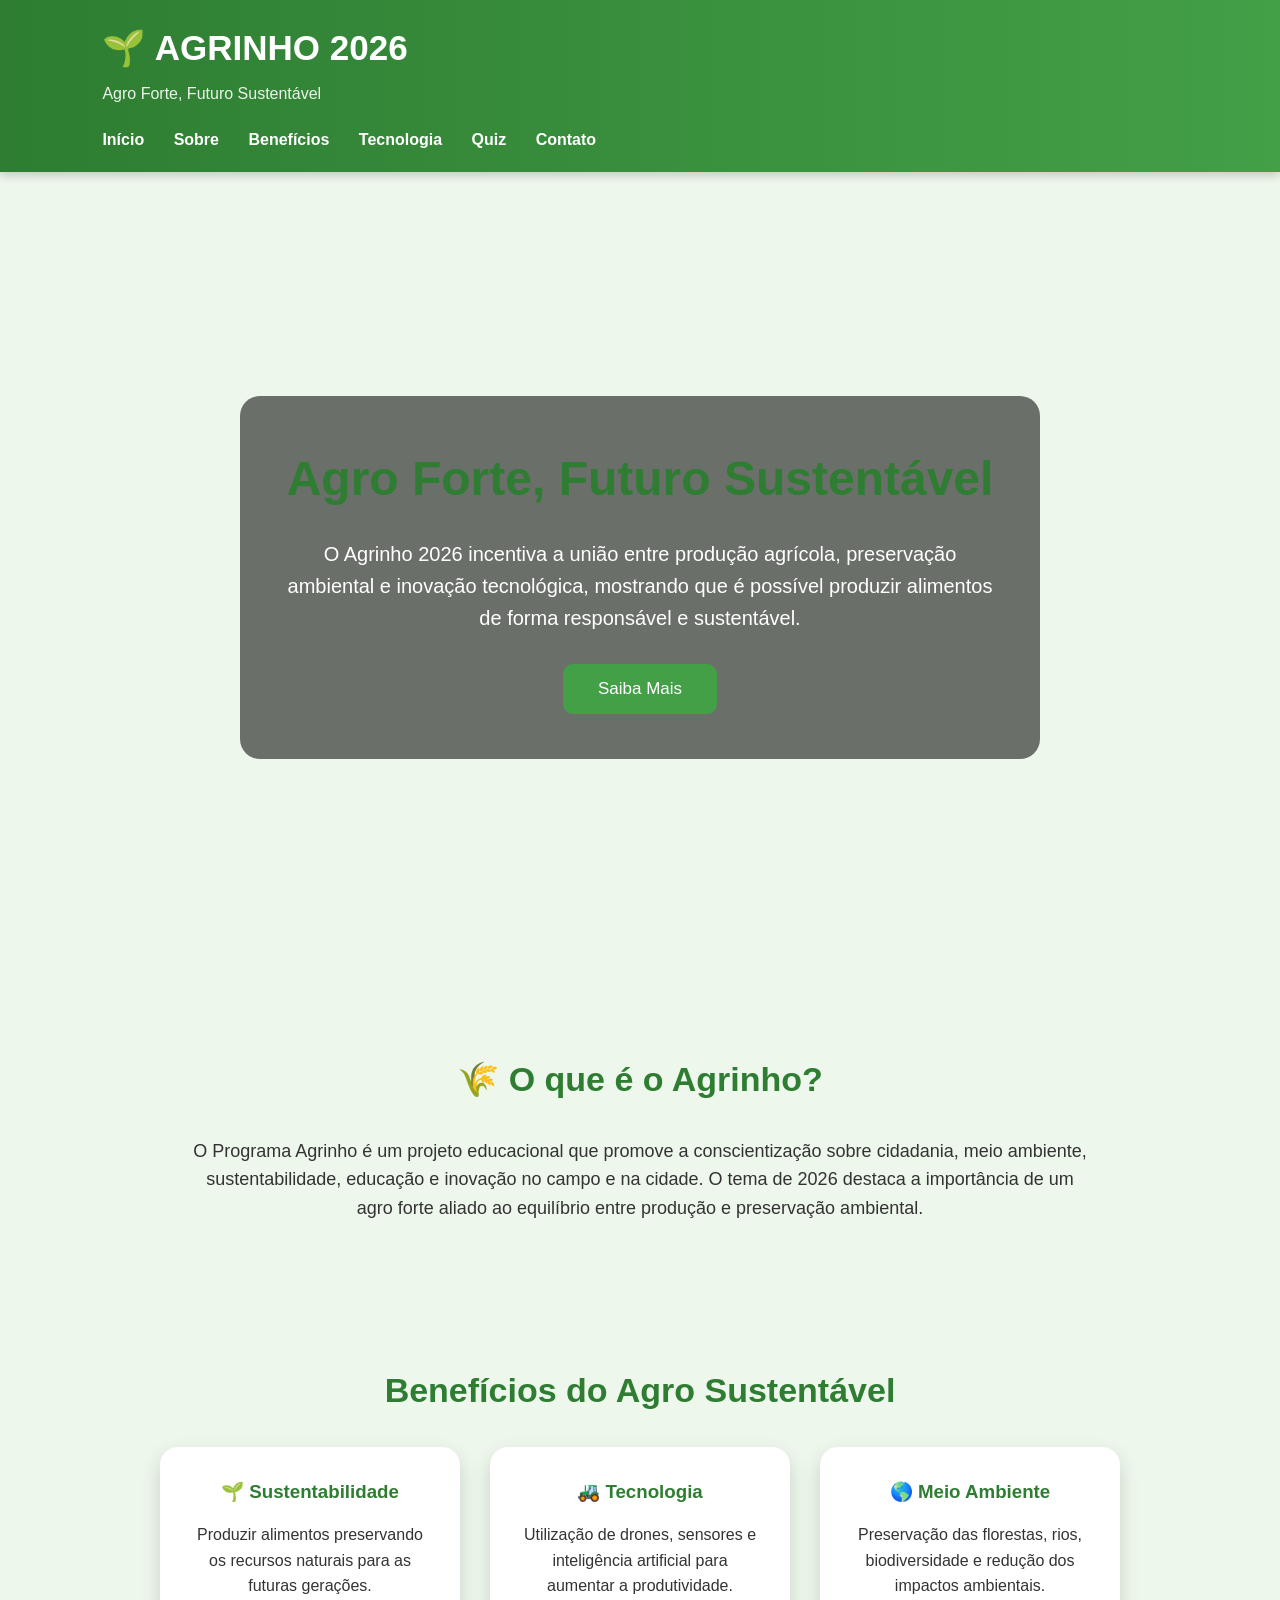
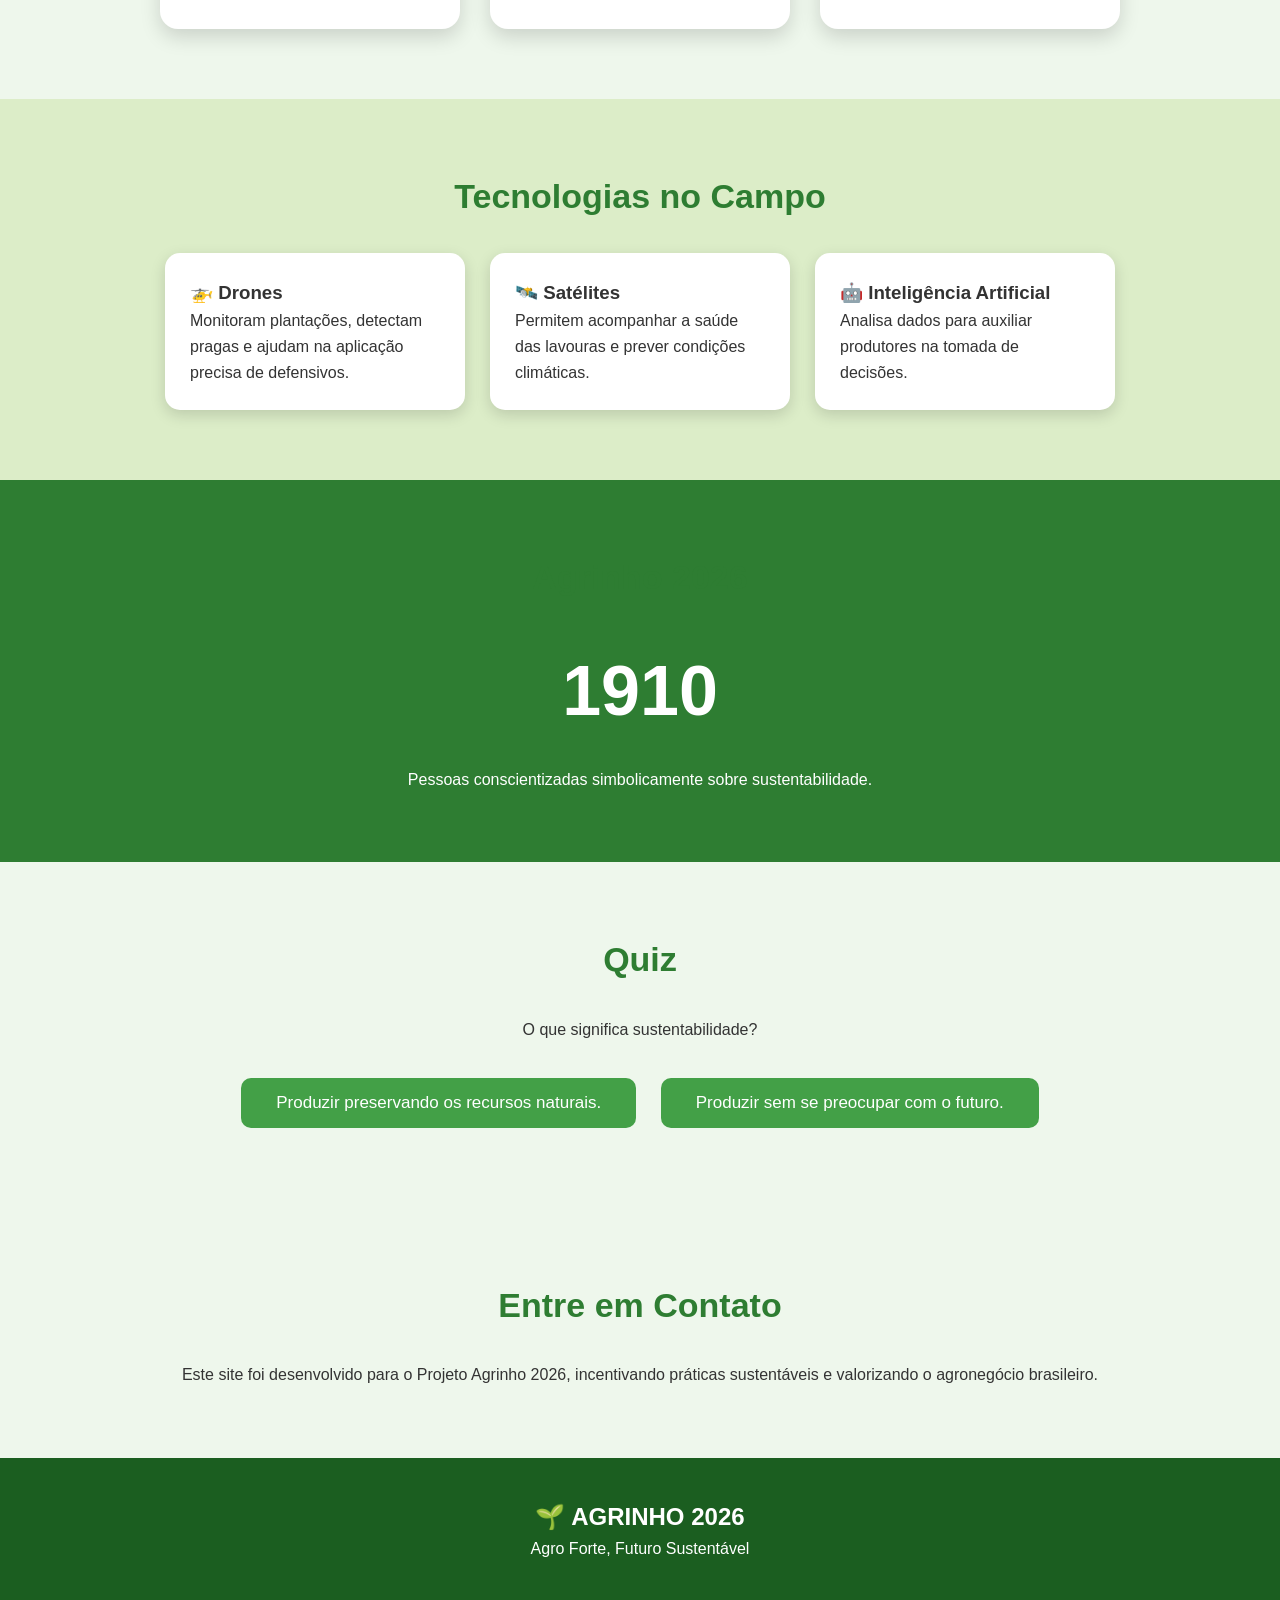
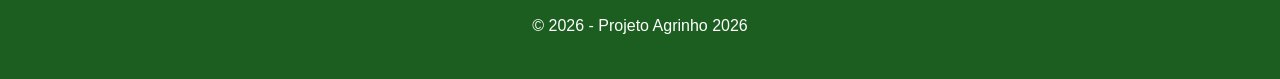
<file: index.html>
<!DOCTYPE html>
<html lang="pt-BR">

<head>

    <meta charset="UTF-8">
    <meta name="viewport" content="width=device-width, initial-scale=1.0">

    <title>Agrinho 2026 | Agro Forte, Futuro Sustentável</title>

    <link rel="stylesheet" href="style.css">

    <script src="script.js" defer></script>

</head>

<body>

    <!-- Cabeçalho -->

    <header>

        <h1>🌱 AGRINHO 2026</h1>

        <p>Agro Forte, Futuro Sustentável</p>

        <nav>

            <a href="#inicio">Início</a>
            <a href="#sobre">Sobre</a>
            <a href="#beneficios">Benefícios</a>
            <a href="#tecnologia">Tecnologia</a>
            <a href="#quiz">Quiz</a>
            <a href="#contato">Contato</a>

        </nav>

    </header>

    <!-- Banner -->

    <section class="banner" id="inicio">

        <div class="banner-texto">

            <h2>Agro Forte, Futuro Sustentável</h2>

            <p>

                O Agrinho 2026 incentiva a união entre produção agrícola,
                preservação ambiental e inovação tecnológica, mostrando que
                é possível produzir alimentos de forma responsável e sustentável.

            </p>

            <button onclick="saibaMais()">

                Saiba Mais

            </button>

        </div>

    </section>

    <!-- Sobre -->

    <section class="sobre" id="sobre">

        <h2>🌾 O que é o Agrinho?</h2>

        <p>

            O Programa Agrinho é um projeto educacional que promove a conscientização
            sobre cidadania, meio ambiente, sustentabilidade, educação e inovação no
            campo e na cidade.

            O tema de 2026 destaca a importância de um agro forte aliado ao equilíbrio
            entre produção e preservação ambiental.

        </p>

    </section>

    <!-- Cards -->

    <section id="beneficios">

        <h2>Benefícios do Agro Sustentável</h2>

        <div class="cards">

            <div class="card">

                <h3>🌱 Sustentabilidade</h3>

                <p>

                    Produzir alimentos preservando os recursos naturais para as
                    futuras gerações.

                </p>

            </div>

            <div class="card">

                <h3>🚜 Tecnologia</h3>

                <p>

                    Utilização de drones, sensores e inteligência artificial para
                    aumentar a produtividade.

                </p>

            </div>

            <div class="card">

                <h3>🌎 Meio Ambiente</h3>

                <p>

                    Preservação das florestas, rios, biodiversidade e redução dos
                    impactos ambientais.

                </p>

            </div>

        </div>

    </section>

    <!-- Tecnologia -->

    <section class="tecnologia" id="tecnologia">

        <h2>Tecnologias no Campo</h2>

        <div class="conteudo">

            <div>

                <h3>🚁 Drones</h3>

                <p>

                    Monitoram plantações, detectam pragas e ajudam na aplicação
                    precisa de defensivos.

                </p>

            </div>

            <div>

                <h3>🛰️ Satélites</h3>

                <p>

                    Permitem acompanhar a saúde das lavouras e prever condições
                    climáticas.

                </p>

            </div>

            <div>

                <h3>🤖 Inteligência Artificial</h3>

                <p>

                    Analisa dados para auxiliar produtores na tomada de decisões.

                </p>

            </div>

        </div>

    </section>

    <!-- Contador -->

    <section class="contador">

        <h2>Agrinho 2026</h2>

        <h1 id="numero">0</h1>

        <p>

            Pessoas conscientizadas simbolicamente sobre sustentabilidade.

        </p>

    </section>

    <!-- Quiz -->

    <section class="quiz" id="quiz">

        <h2>Quiz</h2>

        <p>

            O que significa sustentabilidade?

        </p>

        <br>

        <button onclick="respostaCorreta()">

            Produzir preservando os recursos naturais.

        </button>

        <button onclick="respostaErrada()">

            Produzir sem se preocupar com o futuro.

        </button>

    </section>

    <!-- Contato -->

    <section id="contato">

        <h2>Entre em Contato</h2>

        <p style="text-align:center;">

            Este site foi desenvolvido para o Projeto Agrinho 2026,
            incentivando práticas sustentáveis e valorizando o agronegócio brasileiro.

        </p>

    </section>

    <!-- Rodapé -->

    <footer>

        <h2>🌱 AGRINHO 2026</h2>

        <p>

            Agro Forte, Futuro Sustentável

        </p>

    </footer>

</body>

</html>
</file>
<file: style.css>
/* =========================
   RESET
========================= */

*{
    margin:0;
    padding:0;
    box-sizing:border-box;
    font-family:Arial, Helvetica, sans-serif;
}

html{
    scroll-behavior:smooth;
}

body{
    background:#eef7ec;
    color:#333;
    line-height:1.6;
}

/* =========================
   CABEÇALHO
========================= */

header{
    background:linear-gradient(90deg,#2e7d32,#43a047);
    color:white;
    padding:20px 8%;
    position:sticky;
    top:0;
    z-index:1000;
    box-shadow:0 3px 10px rgba(0,0,0,.2);
}

header h1{
    font-size:35px;
}

header p{
    margin-top:5px;
    opacity:.9;
}

nav{
    margin-top:20px;
}

nav a{
    color:white;
    text-decoration:none;
    margin-right:25px;
    font-weight:bold;
    transition:.3s;
}

nav a:hover{
    color:#ffe082;
}

/* =========================
   BANNER
========================= */

.banner{
    height:90vh;
    background:url("https://images.unsplash.com/photo-1500937386664-56d1dfef3854?auto=format&fit=crop&w=1600&q=80") center/cover no-repeat;
    display:flex;
    justify-content:center;
    align-items:center;
    text-align:center;
}

.banner-texto{
    background:rgba(0,0,0,.55);
    color:white;
    padding:45px;
    border-radius:20px;
    width:80%;
    max-width:800px;
}

.banner h2{
    font-size:48px;
    margin-bottom:20px;
}

.banner p{
    font-size:20px;
    margin-bottom:30px;
}

/* =========================
   BOTÕES
========================= */

button{
    background:#43a047;
    color:white;
    border:none;
    padding:15px 35px;
    border-radius:10px;
    cursor:pointer;
    font-size:17px;
    transition:.3s;
}

button:hover{
    background:#2e7d32;
    transform:translateY(-3px);
}

/* =========================
   SEÇÕES
========================= */

section{
    padding:70px 8%;
}

section h2{
    text-align:center;
    margin-bottom:30px;
    color:#2e7d32;
    font-size:34px;
}

.sobre p{
    max-width:900px;
    margin:auto;
    text-align:center;
    font-size:18px;
}

/* =========================
   CARDS
========================= */

.cards{
    display:flex;
    justify-content:center;
    flex-wrap:wrap;
    gap:30px;
}

.card{
    width:300px;
    background:white;
    border-radius:18px;
    padding:30px;
    text-align:center;
    box-shadow:0 8px 20px rgba(0,0,0,.15);
    transition:.3s;
}

.card:hover{
    transform:translateY(-10px);
}

.card h3{
    color:#2e7d32;
    margin-bottom:15px;
}

/* =========================
   TECNOLOGIA
========================= */

.tecnologia{
    background:#dcedc8;
}

.conteudo{
    display:flex;
    gap:25px;
    flex-wrap:wrap;
    justify-content:center;
}

.conteudo div{
    background:white;
    width:300px;
    padding:25px;
    border-radius:15px;
    box-shadow:0 5px 15px rgba(0,0,0,.15);
}

/* =========================
   CONTADOR
========================= */

.contador{
    background:#2e7d32;
    color:white;
    text-align:center;
}

.contador h1{
    font-size:70px;
    margin:20px 0;
}

/* =========================
   QUIZ
========================= */

.quiz{
    text-align:center;
}

.quiz button{
    margin:10px;
}

/* =========================
   RODAPÉ
========================= */

footer{
    background:#1b5e20;
    color:white;
    text-align:center;
    padding:40px 20px;
}

/* =========================
   RESPONSIVIDADE
========================= */

@media(max-width:900px){

    header{
        text-align:center;
    }

    nav a{
        display:block;
        margin:12px 0;
    }

    .banner{
        height:70vh;
    }

    .banner h2{
        font-size:34px;
    }

    .banner p{
        font-size:17px;
    }

    .banner-texto{
        width:95%;
        padding:30px;
    }

    .cards,
    .conteudo{
        flex-direction:column;
        align-items:center;
    }

    .card,
    .conteudo div{
        width:100%;
        max-width:350px;
    }

}
</file>
